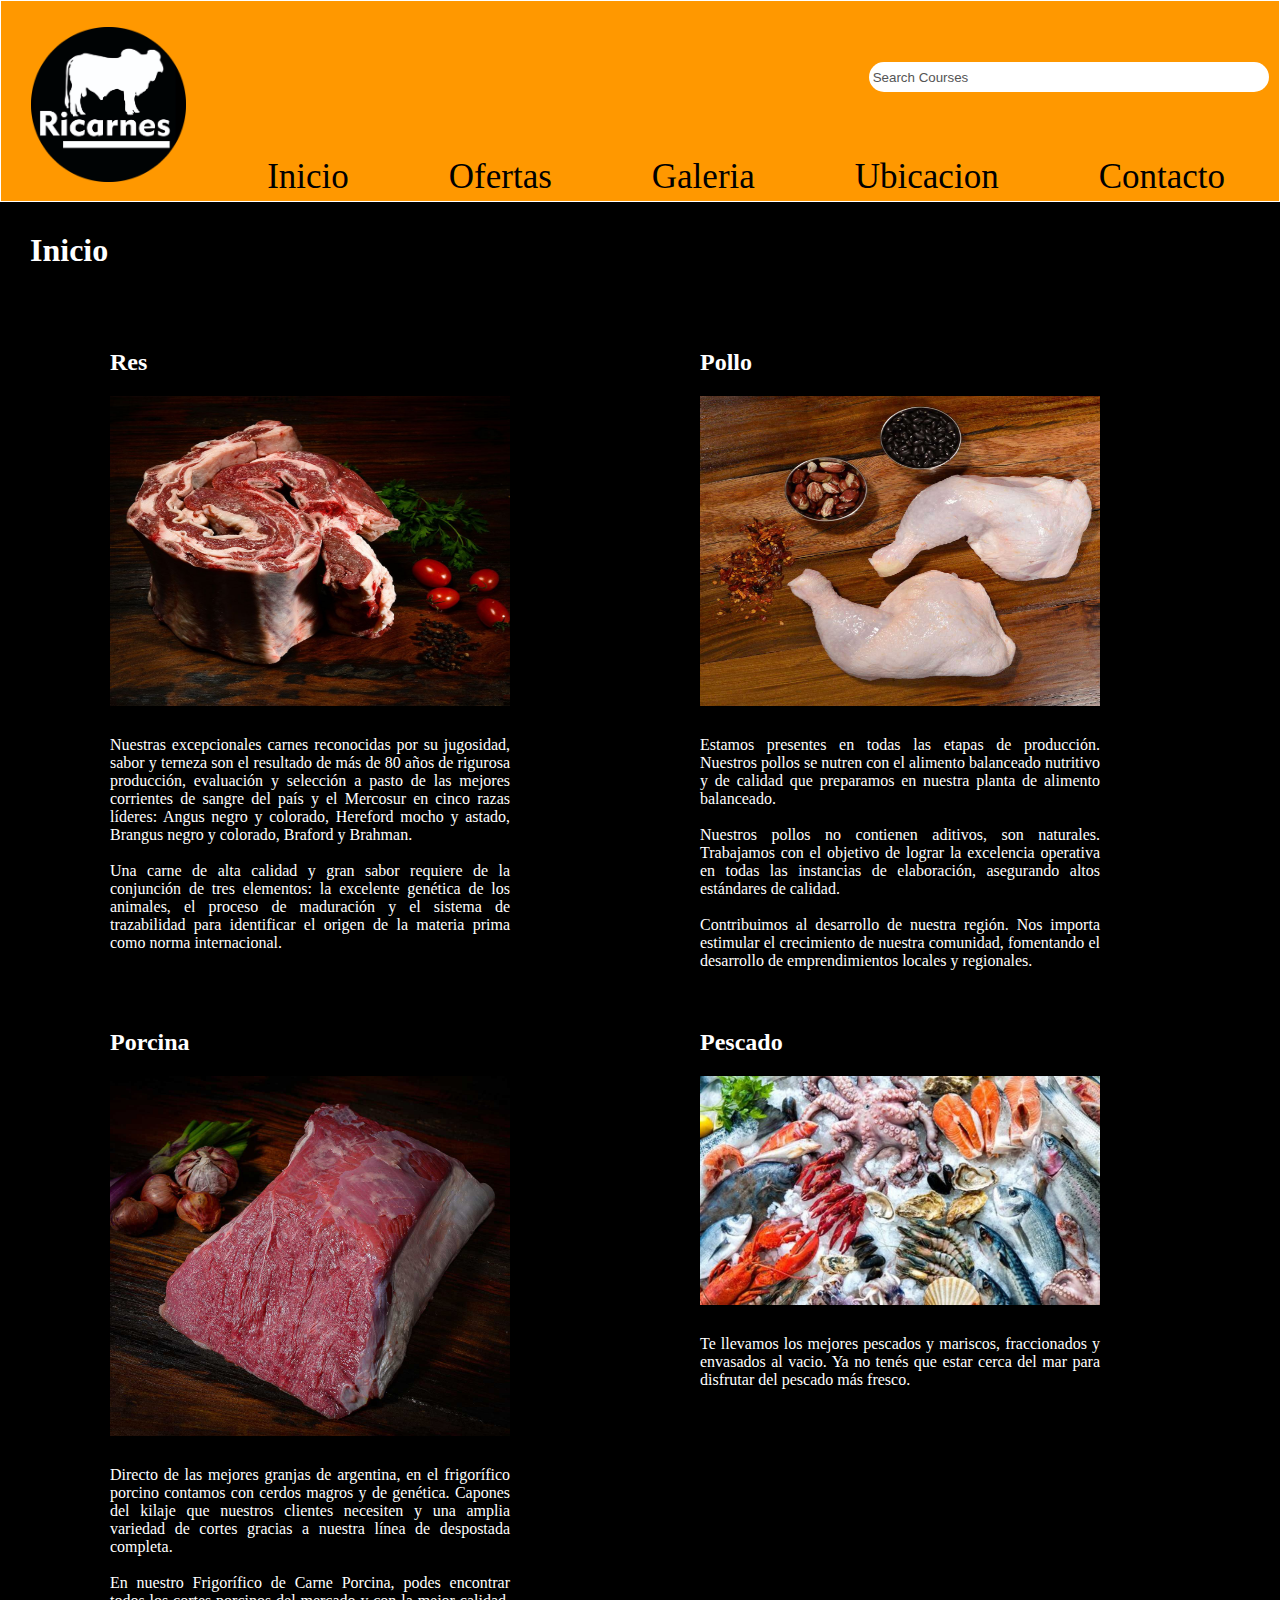
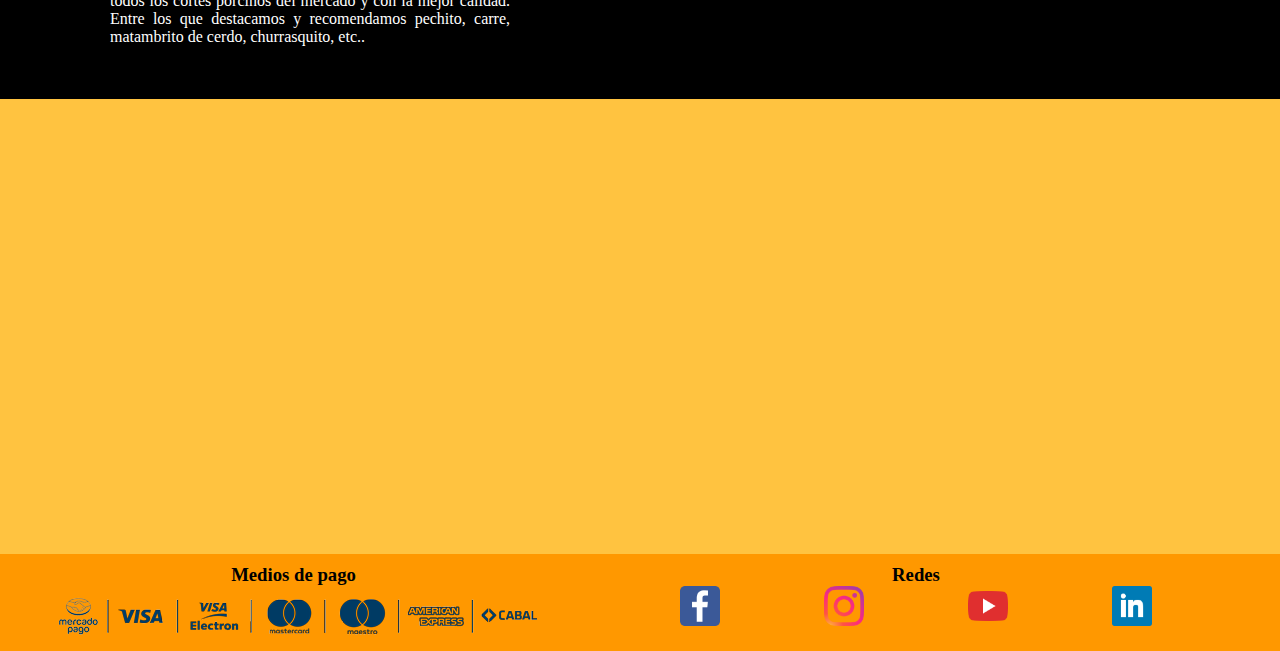
<file: index.html>
<!DOCTYPE html>
<html lang="en">
<head>
    <meta charset="UTF-8">
    <meta http-equiv="X-UA-Compatible" content="IE=edge">
    <meta name="viewport" content="width=device-width, initial-scale=1.0">
    <title>ricarnes</title>
    <link rel="stylesheet" href="style.css">
</head>

<body>
    <header>
        <nav class="header_nav">
            <div class="logo">
                <img class=logo_img src="images/logo.jpg" alt="logo de la pagina" >
            </div>
            <div class="header_nav_search">
            <div class="search">
                <form>
                    <input type="text" placeholder=" Search Courses" name="search">
                </form>
            </div>
            
            <div>    
            <ul>
                    <li> <a class="a_nav" href="index.html">Inicio</a></li>
                    <li> <a class="a_nav" href="ofertas.html">Ofertas</a></li>
                    <li> <a class="a_nav" href="galeria.html">Galeria</a></li>
                    <li> <a class="a_nav" href="ubicacion.html">Ubicacion</a></li>
                    <li> <a class="a_nav" href="contacto.html">Contacto</a></li>
            </ul>  
            </div>
        </div>
           
        </nav>

      
    </header>
    <main class="main_productos">
        <h1>Inicio</h1>

    <section class="productos">

        <div class="card1">
            <h2>Res</h2>   
            <div class="card_img">
                <img class="card_imagen" src="images/asado.jpg" alt="asado">
            </div>
           
            <div class="card_texto">
            <p>
                Nuestras excepcionales carnes reconocidas por su jugosidad, sabor y terneza son el resultado de más de 80 años de rigurosa producción, evaluación y selección a pasto de las mejores corrientes de sangre del país y el Mercosur en cinco razas líderes: Angus negro y colorado, Hereford mocho y astado, Brangus negro y colorado, Braford y Brahman.<br><br>

                Una carne de alta calidad y gran sabor requiere de la conjunción de tres elementos: la excelente genética de los animales, el proceso de maduración y el sistema de trazabilidad para identificar el origen de la materia prima como norma internacional.
            </p>
            </div>
        </div>

        <div class="card2">
            <h2>Pollo</h2>   
            <div class="card_img">
                <img class="card_imagen" src="images/pata-muslo.jpg" alt="asado">
            </div>
           
            <div class="card_texto">
            <p>
                Estamos presentes en todas las etapas de producción. Nuestros pollos se nutren con el alimento balanceado nutritivo y de calidad que preparamos en nuestra planta de alimento balanceado.<br><br>
                
                Nuestros pollos no contienen aditivos, son naturales. Trabajamos con el objetivo de lograr la excelencia operativa en todas las instancias de elaboración, asegurando altos estándares de calidad.<br><br>
                
                Contribuimos al desarrollo de nuestra región. Nos importa estimular el crecimiento de nuestra comunidad, fomentando el desarrollo de emprendimientos locales y regionales.
            </p>
            </div>
        </div>

        <div class="card3">
            <h2>Porcina</h2>   
            <div class="card_img">
                <img class="card_imagen" src="images/cuadrada.jpg" alt="asado">
            </div>
           
            <div class="card_texto">
            <p>
                Directo de las mejores granjas de argentina, en el frigorífico porcino contamos con cerdos magros y de genética. Capones del kilaje que nuestros clientes necesiten y una amplia variedad de cortes gracias a nuestra línea de despostada completa. <br><br>
                En nuestro Frigorífico de Carne Porcina, podes encontrar todos los cortes porcinos del mercado y con la mejor calidad. Entre los que destacamos y recomendamos pechito, carre, matambrito de cerdo, churrasquito, etc..
            </p>
            </div>
        </div>

        <div class="card4">
            <h2>Pescado</h2>   
            <div class="card_img">
                <img class="card_imagen" src="images/pescado.jpg" alt="asado">
            </div>
           
            <div class="card_texto">
            <p>
                Te llevamos los mejores pescados y mariscos, fraccionados y envasados al vacio. Ya no tenés que estar cerca del mar para disfrutar del pescado más fresco. 
            </p>
            </div>
        </div>

    </section>   

        
    </main>
    <aside class="video">
        <iframe width="560" height="315" src="https://www.youtube.com/embed/3BkOPOZP2hI" title="YouTube video player"
            frameborder="0"
            allow="accelerometer; autoplay; clipboard-write; encrypted-media; gyroscope; picture-in-picture"
            allowfullscreen></iframe>
    </aside>
    <footer class="footer">

        <div class="pago">
            <h3>Medios de pago </h3>
            <img class="img_footer" src="images/baner-de-tarjetas_1.png" alt="baner-de-tarjetas">
        </div>
        
        <div class="container_footer">
            <h3>Redes</h3>
            <a href="www.faceook.com"><img class="img_footer_redes" src="redes/facebook.png" alt="facebook"></a>
            <a href="www.instagram.com"><img class="img_footer_redes" src="redes/instagram.png" alt="youtube"></a>
            <a href="www.youtube.com"><img class="img_footer_redes" src="redes/youtube.png" alt="linkedin"></a>
            <a href="www.linkedin.com"><img class="img_footer_redes" src="redes/linkedin.png" alt="instagram"></a>
        </div>
    </footer>



</body>



</html>
</file>
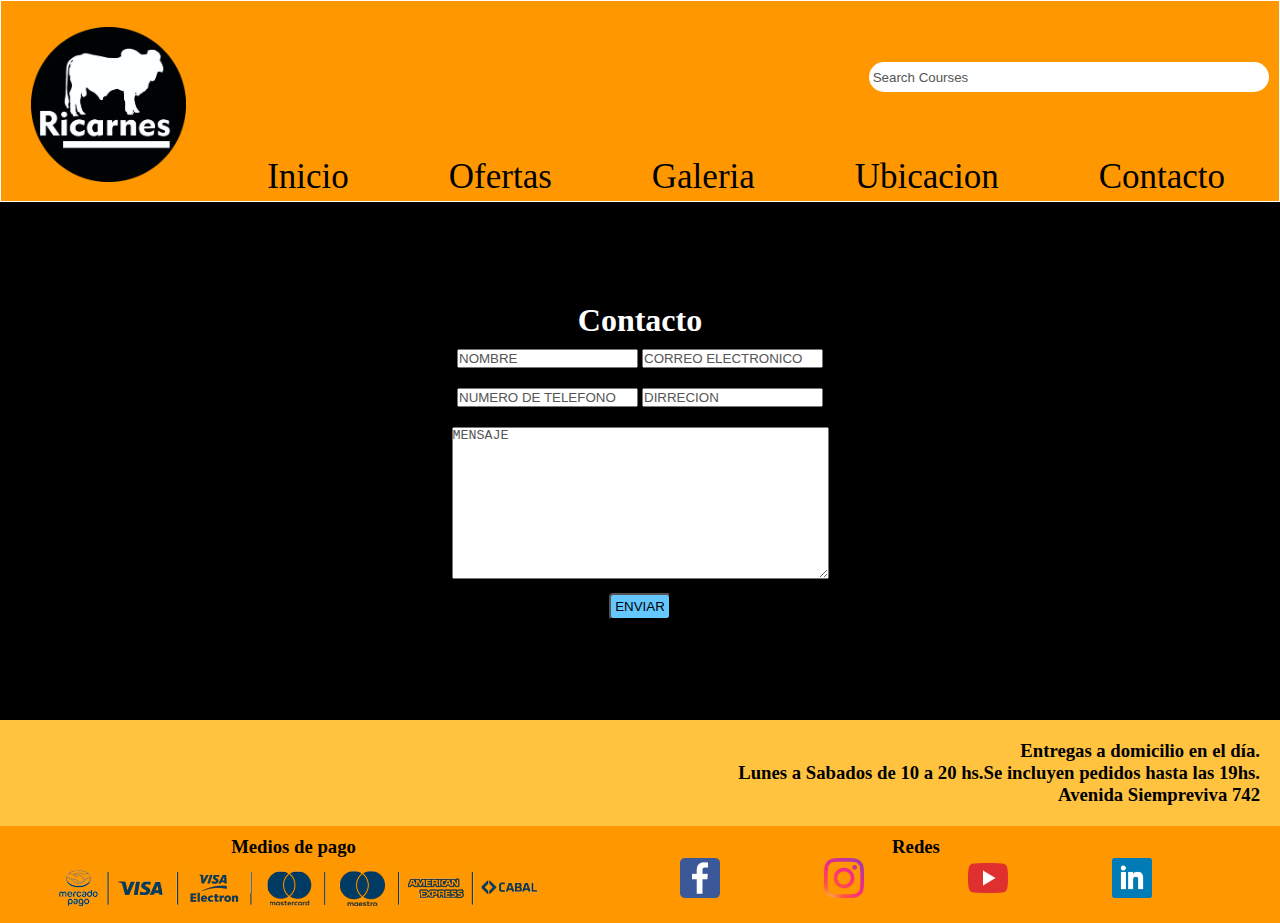
<file: contacto.html>
<!DOCTYPE html>
<html lang="en">

<head>
    <meta charset="UTF-8">
    <meta http-equiv="X-UA-Compatible" content="IE=edge">
    <meta name="viewport" content="width=device-width, initial-scale=1.0">
    <title>ricarnes</title>
    <link rel="stylesheet" href="style.css">
</head>

<body>
    <header>
        <nav class="header_nav">
            <div class="logo">
                <img class=logo_img src="images/logo.jpg" alt="logo de la pagina" >
            </div>
            <div class="header_nav_search">
            <div class="search">
                <form>
                    <input type="text" placeholder=" Search Courses" name="search">
                </form>
            </div>
            
            <div>    
            <ul>
                    <li> <a class="a_nav" href="index.html">Inicio</a></li>
                    <li> <a class="a_nav" href="ofertas.html">Ofertas</a></li>
                    <li> <a class="a_nav" href="galeria.html">Galeria</a></li>
                    <li> <a class="a_nav" href="ubicacion.html">Ubicacion</a></li>
                    <li> <a class="a_nav" href="contacto.html">Contacto</a></li>
            </ul>  
            </div>
        </div>
           
        </nav>

    </header>

    <main>

        <form class="form">
            <h1>Contacto</h1>
            <div class="nombre">
                <input type="text" name="nombre" placeholder="NOMBRE">
                <input type="email" name="email" placeholder="CORREO ELECTRONICO">
            </div>
            <div class="number">
                <input type="number" name="number" placeholder="NUMERO DE TELEFONO">
                <input type="text" name="codigopostal" placeholder="DIRRECION">
            </div>
            <div class="mensaje">
                <textarea name="mensaje" rows="10" cols="45" placeholder="MENSAJE"></textarea>

            </div>
            <input class="enviar" type="submit" value="ENVIAR">


        </form>

    </main>
    <aside>
        <div class="contacto">

            <h3>Entregas a domicilio en el día.</h3>
            <h3>Lunes a Sabados de 10 a 20 hs.Se incluyen pedidos hasta las 19hs.</h3>
            <h3>Avenida Siempreviva 742</h3>
        </div>
    </aside>
    <footer class="footer">

        <div class="pago">
            <h3>Medios de pago </h3>
            <img class="img_footer" src="images/baner-de-tarjetas_1.png" alt="baner-de-tarjetas">
        </div>
        
        <div class="container_footer">
            <h3>Redes</h3>
            <a href="www.faceook.com"><img class="img_footer_redes" src="redes/facebook.png" alt="facebook"></a>
            <a href="www.instagram.com"><img class="img_footer_redes" src="redes/instagram.png" alt="youtube"></a>
            <a href="www.youtube.com"><img class="img_footer_redes" src="redes/youtube.png" alt="linkedin"></a>
            <a href="www.linkedin.com"><img class="img_footer_redes" src="redes/linkedin.png" alt="instagram"></a>
        </div>
    </footer>
</body>

</html>
</file>
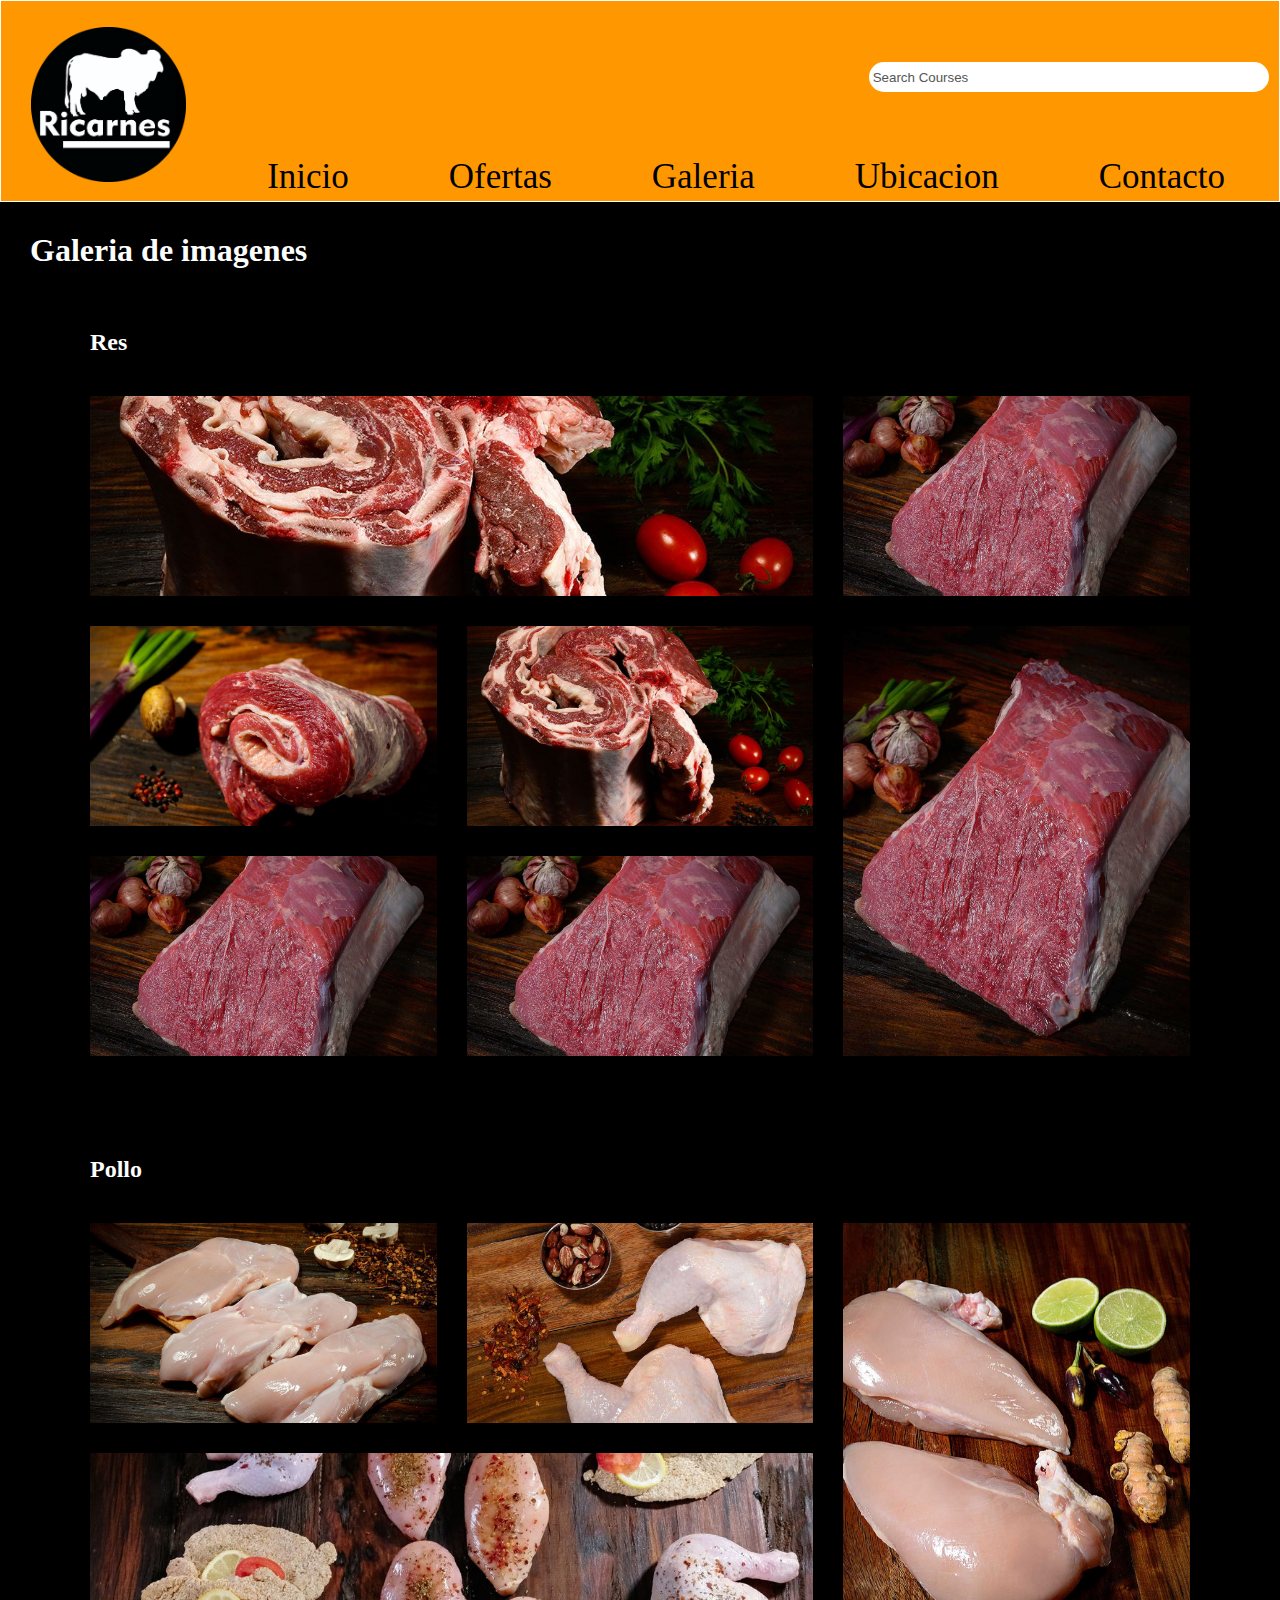
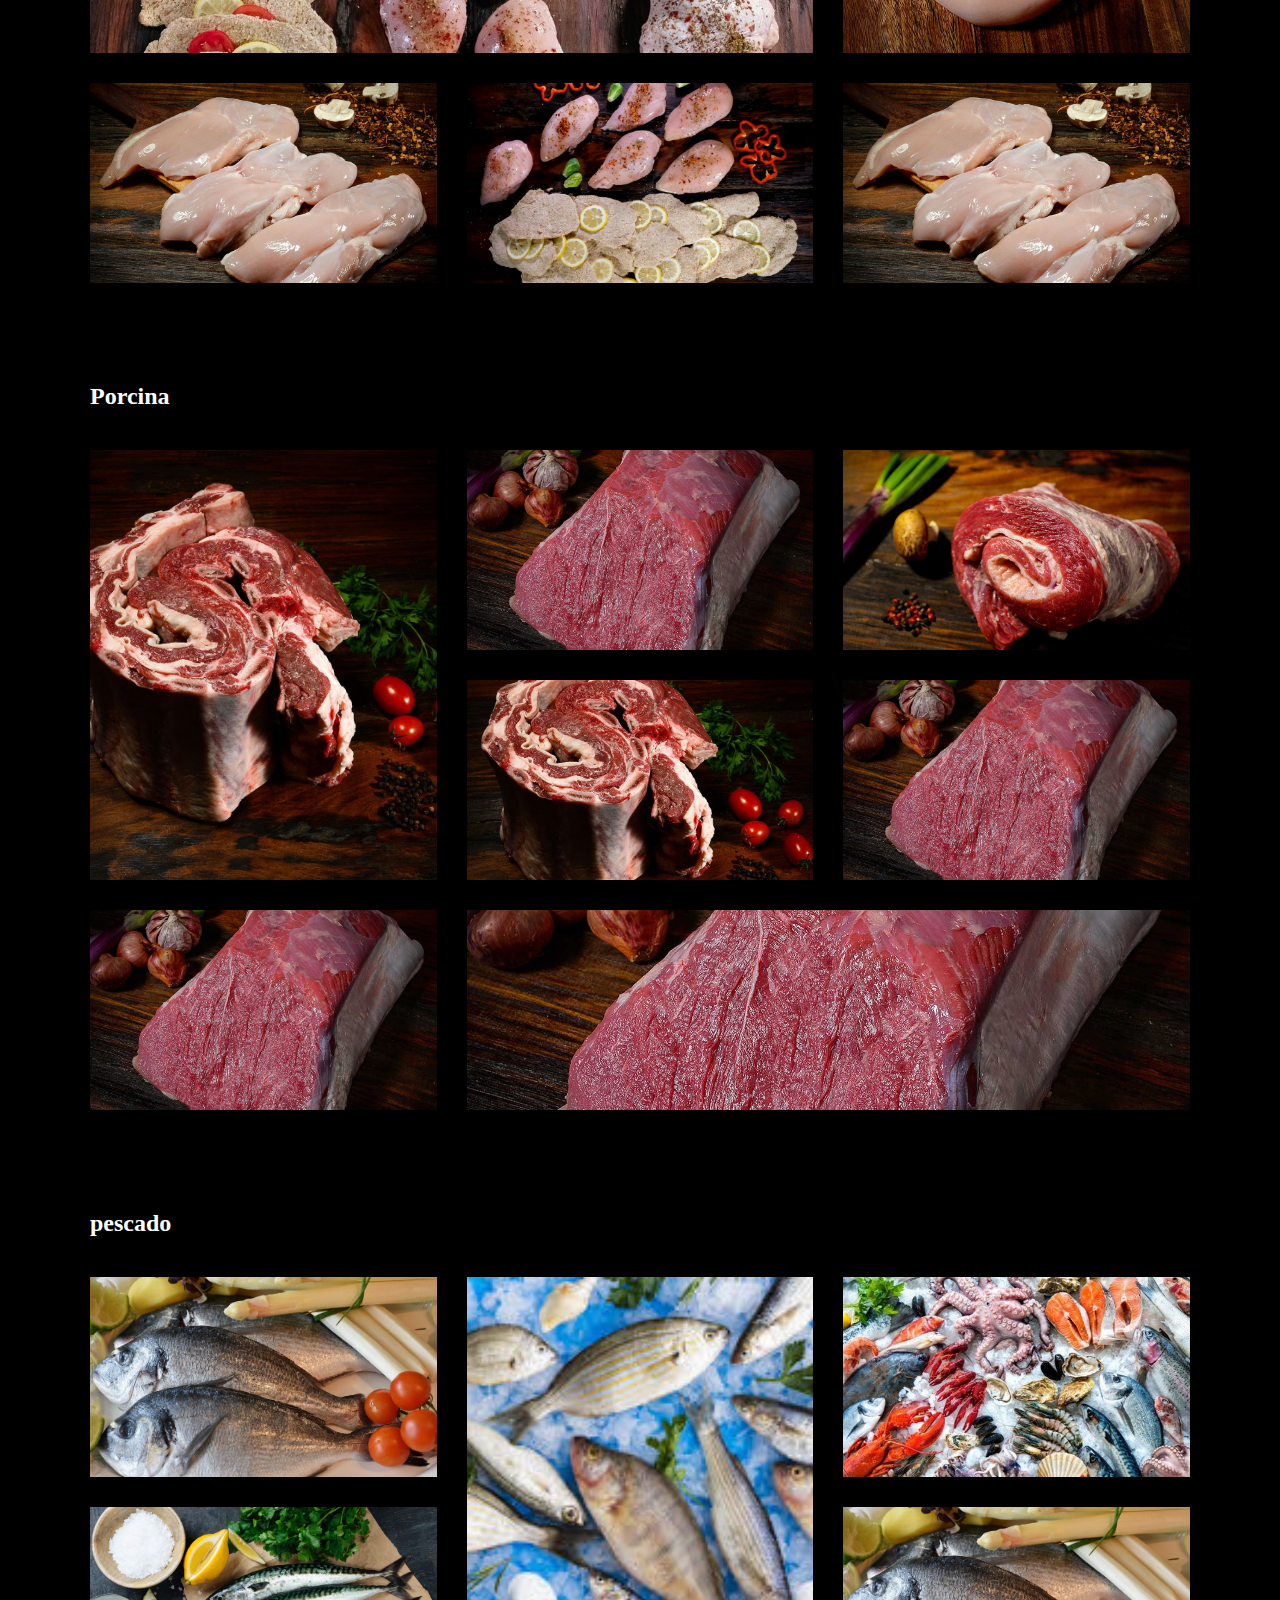
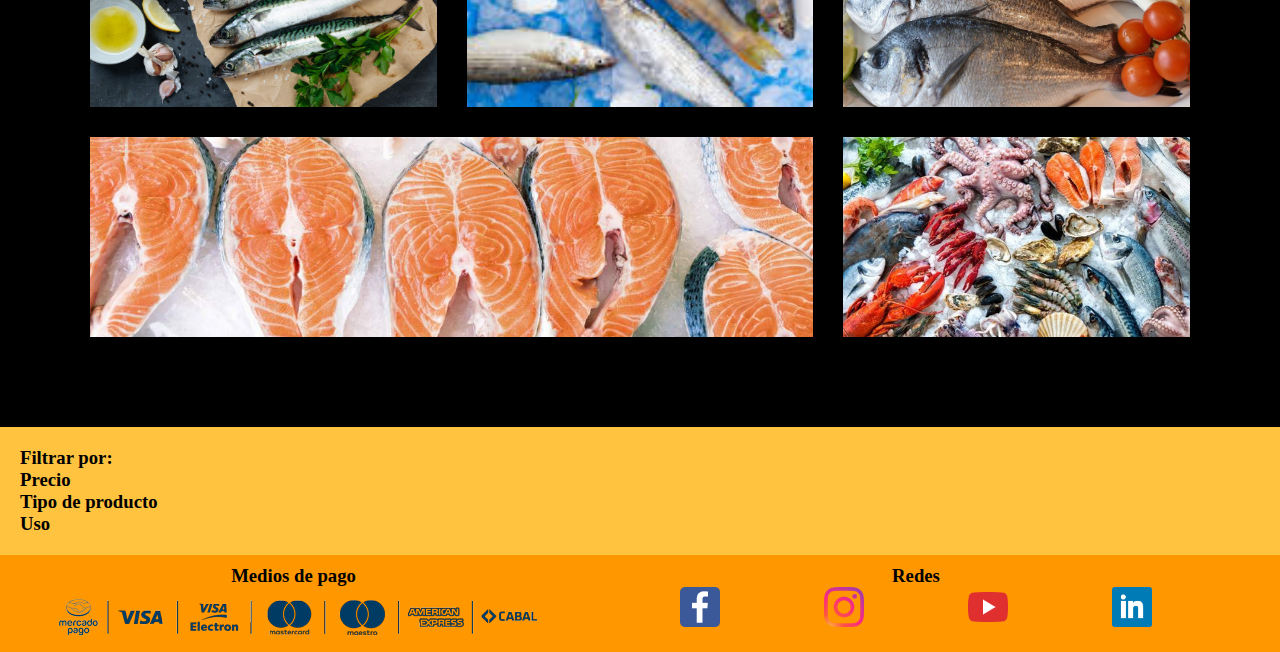
<file: galeria.html>
<!DOCTYPE html>
<html lang="en">

<head>
    <meta charset="UTF-8">
    <meta http-equiv="X-UA-Compatible" content="IE=edge">
    <meta name="viewport" content="width=device-width, initial-scale=1.0">
    <title>ricarnes</title>
    <link rel="stylesheet" href="style.css">
</head>

<body>
    <header>
        <nav class="header_nav">
            <div class="logo">
                <img class=logo_img src="images/logo.jpg" alt="logo de la pagina" >
            </div>
            <div class="header_nav_search">
            <div class="search">
                <form>
                    <input type="text" placeholder=" Search Courses" name="search">
                </form>
            </div>
            
            <div>    
            <ul>
                    <li> <a class="a_nav" href="index.html">Inicio</a></li>
                    <li> <a class="a_nav" href="ofertas.html">Ofertas</a></li>
                    <li> <a class="a_nav" href="galeria.html">Galeria</a></li>
                    <li> <a class="a_nav" href="ubicacion.html">Ubicacion</a></li>
                    <li> <a class="a_nav" href="contacto.html">Contacto</a></li>
            </ul>  
            </div>
        </div>
           
        </nav>

    </header>

    <main>
        <h1>Galeria de imagenes</h1>
        <div class="galeria">

            <h2>Res</h2>
            <div class="res">
                <div class="res_a"><img class="galeria_img" src="images/asado.jpg" alt="asado"></div>
                <div class="res_b"><img class="galeria_img" src="images/cuadrada.jpg" alt="cuadrada"></div>
                <div class="res_c"><img class="galeria_img" src="images/tapa-de-asado.jpg" alt="tapa de asado"></div>
                <div class="res_d"><img class="galeria_img" src="images/asado.jpg" alt="asado"></div>
                <div class="res_e"><img class="galeria_img" src="images/cuadrada.jpg" alt="cuadrada"></div>
                <div class="res_f"><img class="galeria_img" src="images/cuadrada.jpg" alt="cuadrada"></div>
                <div class="res_g"><img class="galeria_img" src="images/cuadrada.jpg" alt="cuadrada"></div>
            </div>

            <h2>Pollo</h2>
            <div class="pollo">
                <div class="pollo_a"><img class="galeria_img" src="images/churrasquito-pollo.jpg"
                        alt="churrasquito-pollo"></div>
                <div class="pollo_b"><img class="galeria_img" src="images/pata-muslo.jpg" alt="pata-muslo"></div>
                <div class="pollo_c"><img class="galeria_img" src="images/supremas.jpg" alt="supremas"></div>
                <div class="pollo_d"><img class="galeria_img" src="images/pollo_l_1.jpg" alt="pollo_l_1."></div>
                <div class="pollo_e"><img class="galeria_img" src="images/churrasquito-pollo.jpg"
                        alt="churrasquito-pollo"></div>
                <div class="pollo_f"><img class="galeria_img" src="images/pollo_m.jpg" alt="pollo_m"></div>
                <div class="pollo_g"><img class="galeria_img" src="images/churrasquito-pollo.jpg"
                        alt="churrasquito-pollo"></div>
            </div>

            <h2>Porcina</h2>
            <div class="porcina">
                <div class="porcina_a"><img class="galeria_img" src="images/asado.jpg" alt="asado"></div>
                <div class="porcina_b"><img class="galeria_img" src="images/cuadrada.jpg" alt="cuadrada"></div>
                <div class="porcina_c"><img class="galeria_img" src="images/tapa-de-asado.jpg" alt="tapa de asado">
                </div>
                <div class="porcina_d"><img class="galeria_img" src="images/asado.jpg" alt="asado"></div>
                <div class="porcina_e"><img class="galeria_img" src="images/cuadrada.jpg" alt="cuadrada"></div>
                <div class="porcina_f"><img class="galeria_img" src="images/cuadrada.jpg" alt="cuadrada"></div>
                <div class="porcina_g"><img class="galeria_img" src="images/cuadrada.jpg" alt="cuadrada"></div>
            </div>


            <h2>pescado</h2>
            <div class="pescado">
                <div class="pescado_a"><img class="galeria_img" src="images/pescado-blanco.jpg" alt="pescado-blanco">
                </div>
                <div class="pescado_b"><img class="galeria_img" src="images/pescado-pequeño.jpg" alt="pescado-pequeño">
                </div>
                <div class="pescado_c"><img class="galeria_img" src="images/pescado.jpg" alt="pescado"></div>
                <div class="pescado_d"><img class="galeria_img" src="images/pescados-azules.jpg" alt="pescados-azules">
                </div>
                <div class="pescado_e"><img class="galeria_img" src="images/pescado-blanco.jpg" alt="pescado-blanco">
                </div>
                <div class="pescado_f"><img class="galeria_img" src="images/salmon.jpg" alt="salmon"></div>
                <div class="pescado_g"><img class="galeria_img" src="images/pescado.jpg" alt="pescado"></div>
            </div>
        </div>
    </main>

    <aside>
        <div class="filtrar">
            <h3>Filtrar por:</h3>
            <h3>Precio</h3>
            <h3>Tipo de producto</h3>
            <h3>Uso</h3>
        </div>
    </aside>
    <footer class="footer">

        <div class="pago">
            <h3>Medios de pago </h3>
            <img class="img_footer" src="images/baner-de-tarjetas_1.png" alt="baner-de-tarjetas">
        </div>
        
        <div class="container_footer">
            <h3>Redes</h3>
            <a href="www.faceook.com"><img class="img_footer_redes" src="redes/facebook.png" alt="facebook"></a>
            <a href="www.instagram.com"><img class="img_footer_redes" src="redes/instagram.png" alt="youtube"></a>
            <a href="www.youtube.com"><img class="img_footer_redes" src="redes/youtube.png" alt="linkedin"></a>
            <a href="www.linkedin.com"><img class="img_footer_redes" src="redes/linkedin.png" alt="instagram"></a>
        </div>
    </footer>
</body>

</html>
</file>
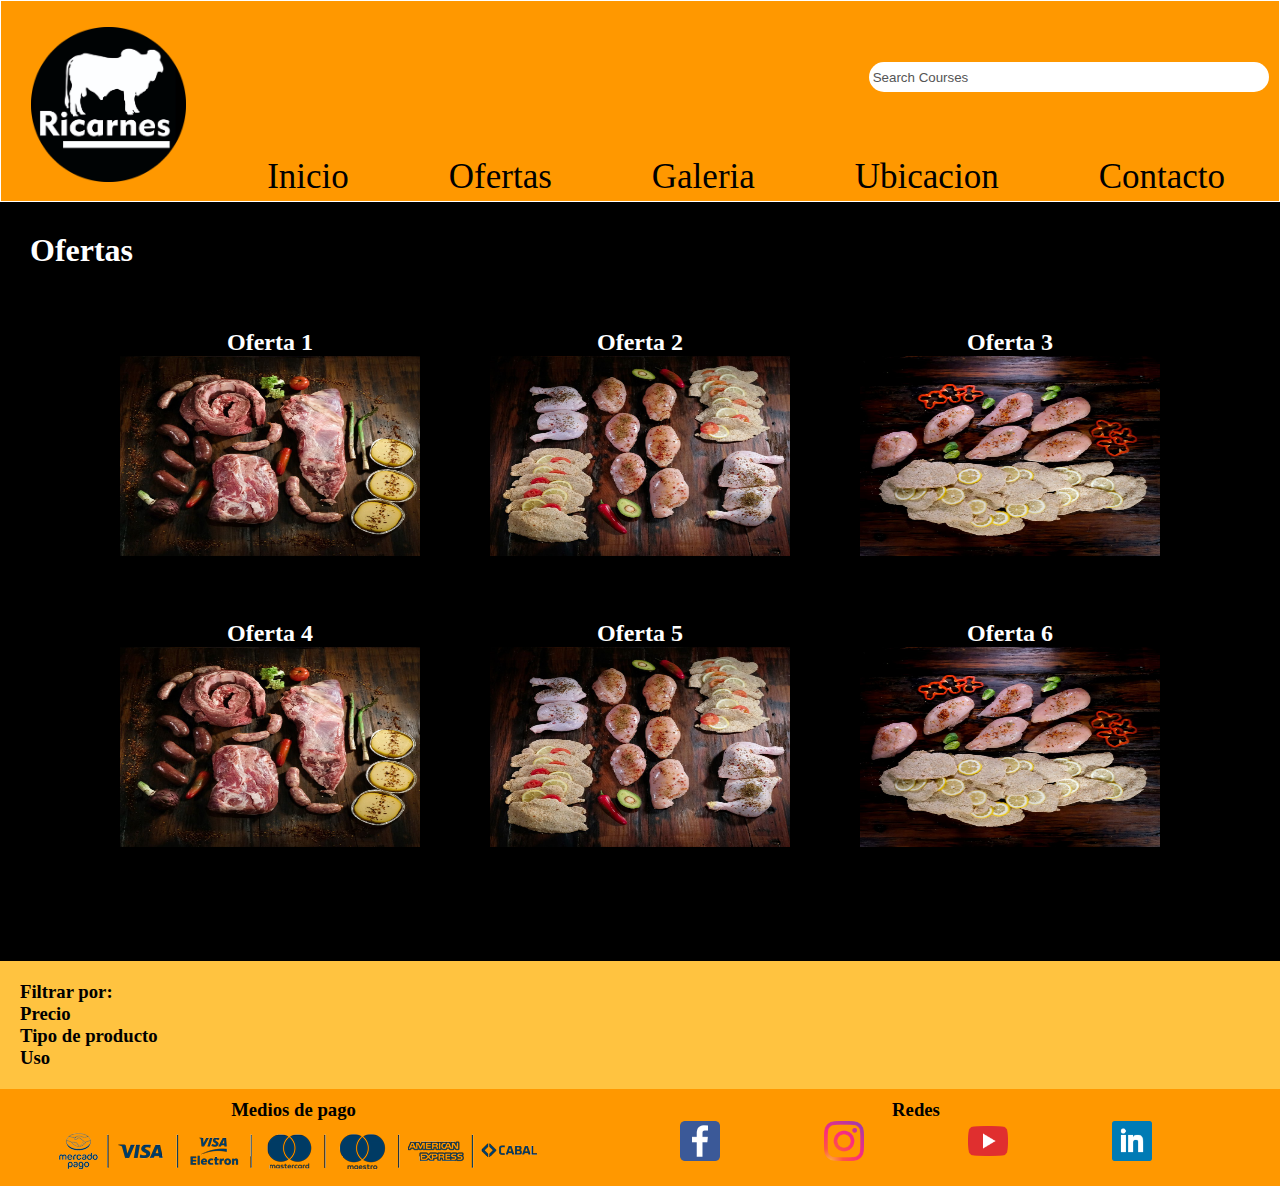
<file: ofertas.html>
<!DOCTYPE html>
<html lang="en">

<head>
    <meta charset="UTF-8">
    <meta http-equiv="X-UA-Compatible" content="IE=edge">
    <meta name="viewport" content="width=device-width, initial-scale=1.0">
    <title>ricarnes</title>
    <link rel="stylesheet" href="style.css">
</head>

<body>
    <header>
        <nav class="header_nav">
            <div class="logo">
                <img class=logo_img src="images/logo.jpg" alt="logo de la pagina" >
            </div>
            <div class="header_nav_search">
            <div class="search">
                <form>
                    <input type="text" placeholder=" Search Courses" name="search">
                </form>
            </div>
            
            <div>    
            <ul>
                    <li> <a class="a_nav" href="index.html">Inicio</a></li>
                    <li> <a class="a_nav" href="ofertas.html">Ofertas</a></li>
                    <li> <a class="a_nav" href="galeria.html">Galeria</a></li>
                    <li> <a class="a_nav" href="ubicacion.html">Ubicacion</a></li>
                    <li> <a class="a_nav" href="contacto.html">Contacto</a></li>
            </ul>  
            </div>
        </div>
           
        </nav>

    </header>
    <main>
    <h1>Ofertas</h1> 
    
    <section class="ofertas">
        
        <div class="oferta_section">
            <h2>Oferta 1</h2>
            <img class="img_oferta" src="images/asado_clasico_l.jpg" alt="oferta 1">
        </div>

        <div class="oferta_section">
            <h2>Oferta 2</h2>
            <img class="img_oferta" src="images/pollo_l_1.jpg" alt="oferta 2">
        </div>
        <div class="oferta_section">
            <h2>Oferta 3</h2>
            <img class="img_oferta" src="images/pollo_m.jpg" alt="oferta 3">
        </div>
        <div class="oferta_section">
            <h2>Oferta 4</h2>
            <img class="img_oferta" src="images/asado_clasico_l.jpg" alt="oferta 1">
        </div>
        <div class="oferta_section">
            <h2>Oferta 5</h2>
            <img class="img_oferta" src="images/pollo_l_1.jpg" alt="oferta 2">
        </div>
        <div class="oferta_section">
            <h2>Oferta 6</h2>
            <img class="img_oferta" src="images/pollo_m.jpg" alt="oferta 3">
        </div>
        
    </section> 
    </main>
    <aside>
        <div class="filtrar">
            <h3>Filtrar por:</h3>
            <h3>Precio</h3>
            <h3>Tipo de producto</h3>
            <h3>Uso</h3>
        </div>
    </aside>
    <footer class="footer">

        <div class="pago">
            <h3>Medios de pago </h3>
            <img class="img_footer" src="images/baner-de-tarjetas_1.png" alt="baner-de-tarjetas">
        </div>
        
        <div class="container_footer">
            <h3>Redes</h3>
            <a href="www.faceook.com"><img class="img_footer_redes" src="redes/facebook.png" alt="facebook"></a>
            <a href="www.instagram.com"><img class="img_footer_redes" src="redes/instagram.png" alt="youtube"></a>
            <a href="www.youtube.com"><img class="img_footer_redes" src="redes/youtube.png" alt="linkedin"></a>
            <a href="www.linkedin.com"><img class="img_footer_redes" src="redes/linkedin.png" alt="instagram"></a>
        </div>
    </footer>
</body>

</html>
</file>
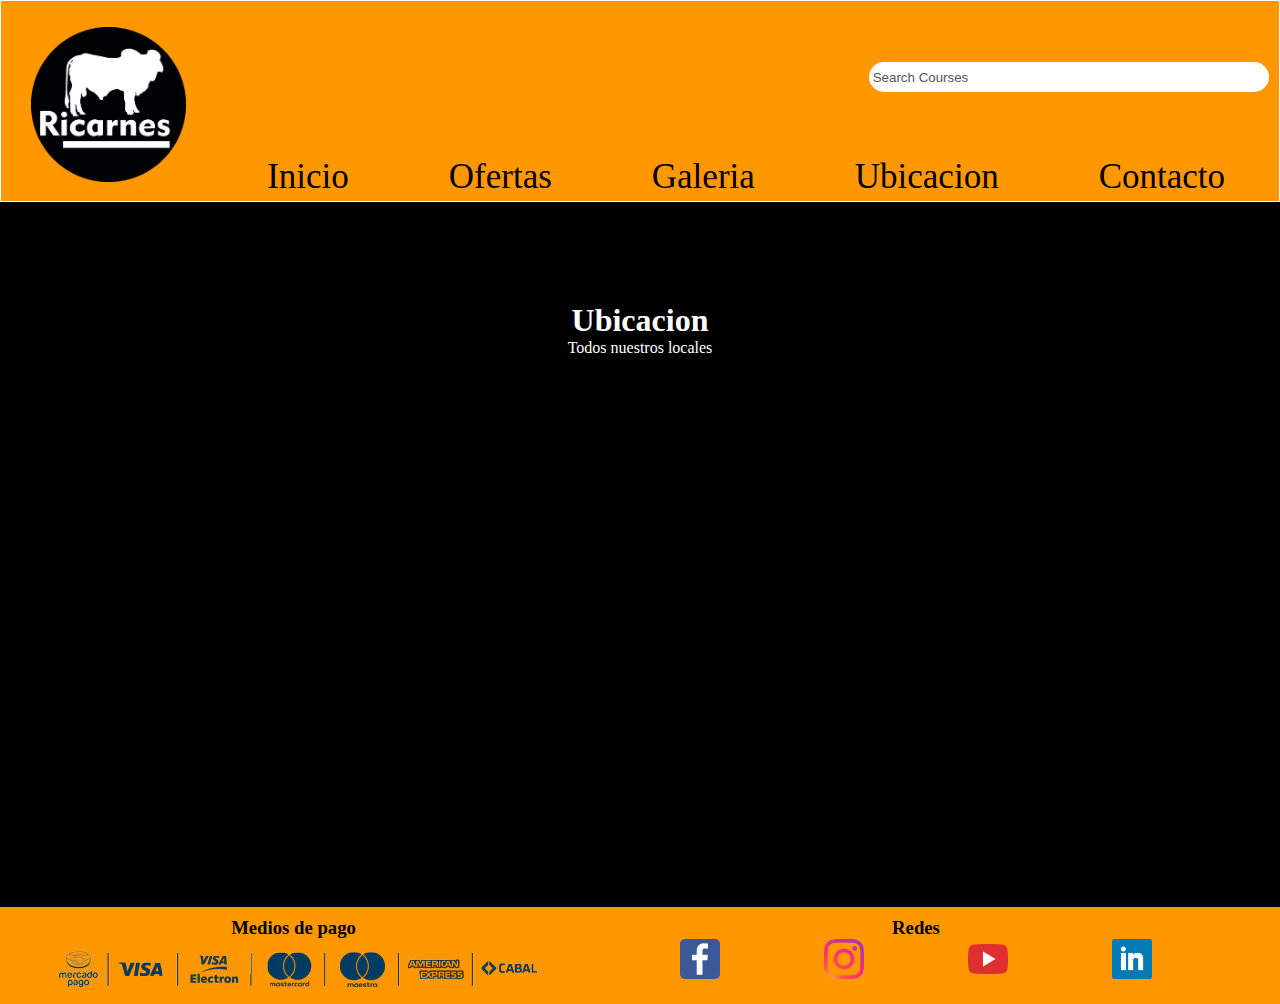
<file: ubicacion.html>
<!DOCTYPE html>
<html lang="en">

<head>
    <meta charset="UTF-8">
    <meta http-equiv="X-UA-Compatible" content="IE=edge">
    <meta name="viewport" content="width=device-width, initial-scale=1.0">
    <title>ricarnes</title>
    <link rel="stylesheet" href="style.css">
</head>

<body>
    <header>
        <nav class="header_nav">
            <div class="logo">
                <img class=logo_img src="images/logo.jpg" alt="logo de la pagina" >
            </div>
            <div class="header_nav_search">
            <div class="search">
                <form>
                    <input type="text" placeholder=" Search Courses" name="search">
                </form>
            </div>
            
            <div>    
            <ul>
                    <li> <a class="a_nav" href="index.html">Inicio</a></li>
                    <li> <a class="a_nav" href="ofertas.html">Ofertas</a></li>
                    <li> <a class="a_nav" href="galeria.html">Galeria</a></li>
                    <li> <a class="a_nav" href="ubicacion.html">Ubicacion</a></li>
                    <li> <a class="a_nav" href="contacto.html">Contacto</a></li>
            </ul>  
            </div>
        </div>
           
        </nav>

    </header>
    <main>
        <div class="ubicacion">
            <h1>Ubicacion</h1>
            <p>Todos nuestros locales</p>
            <div class="ubicacion_map">
            <iframe
                src="https://www.google.com/maps/embed?pb=!1m18!1m12!1m3!1d1672472.0849951901!2d-69.61889135960908!3d-35.043059971589344!2m3!1f0!2f0!3f0!3m2!1i1024!2i768!4f13.1!3m3!1m2!1s0x9679c1baa24fdca3%3A0xffe5bbbd777d556!2sSan%20Rafael%2C%20Mendoza!5e0!3m2!1ses-419!2sar!4v1645647841688!5m2!1ses-419!2sar"
                width="600" height="450" style="border:0;" allowfullscreen="" loading="lazy"></iframe>
            </div>
        </div>
    </main>
    <footer class="footer">

        <div class="pago">
            <h3>Medios de pago </h3>
            <img class="img_footer" src="images/baner-de-tarjetas_1.png" alt="baner-de-tarjetas">
        </div>
        
        <div class="container_footer">
            <h3>Redes</h3>
            <a href="www.faceook.com"><img class="img_footer_redes" src="redes/facebook.png" alt="facebook"></a>
            <a href="www.instagram.com"><img class="img_footer_redes" src="redes/instagram.png" alt="youtube"></a>
            <a href="www.youtube.com"><img class="img_footer_redes" src="redes/youtube.png" alt="linkedin"></a>
            <a href="www.linkedin.com"><img class="img_footer_redes" src="redes/linkedin.png" alt="instagram"></a>
        </div>
    </footer>
</body>

</html>
</file>
<file: style.css>
* {
    margin: 0;
    padding: 0;
    box-sizing: border-box;
    text-decoration: none;
    list-style: none;

}

   

/*------------------index-----------------*/

a { font-size: 35px;
    margin-left:  50px;
    margin-right: 50px;
    color: #000;
}

.a_nav:hover {
    background-color: rgb(255, 255, 255 , 0.4);
    border-radius: 10px 10px 10px 10px;
    color: #ff9800;
}

ul {
    padding: 4px;
    display: flex;
    justify-content: space-evenly;
    flex-wrap: wrap;
}

header {
    background-color: #ff9800;
    border: 1px solid white;
}

main {
    background-color: black;
    padding: 30px;
}

aside {
    text-align: center;
    background-color: #ffc340;
}

.footer {
    text-align: center;
    height: 100%;
    width: 100%;
    display: flex;
    background-color: #ff9800;
    
}

.container_footer{
    text-align: center;
    height: 100%;
    width: 100%;
}
 
.img_footer{
    padding-top: 10px;
}

.img_footer:hover{
    transform: scale(1.1,1.1);
}
.img_footer_redes{
    height: 40px;
}
.img_footer_redes:hover{
    transform:  translate(-2px,-2px);
}

    

h1 {
    color: white;
}

h2 {
    color: white;
}

p {
    color: white;
}


.video {
    padding: 70px 70px 70px 70px;
    display: flex;
    justify-content: space-evenly;
    flex-wrap: wrap;
    text-align: center;
}

.logo_img{
    width: 200px;
    padding: 15px 15px 15px 30px;
    animation-name: movimiento;
    animation-duration: 2s;
    animation-timing-function: cubic-bezier(.25,-0.25,.75,1.25);
    animation-iteration-count: 1;
}


.header_nav{
    display: flex;
    align-items: flex-end;
    justify-content: space-between;
}


.search input[type=text]{
    width:400px;
    height: 30px;
    border-radius:25px;
    border: none;
    margin: 10px;
    
}
      
.header_nav_search{
    display: flex;
    flex-wrap: wrap;
    justify-content:right;
    align-items:flex-end;
    width: 100%;
    height: 200px;
}

.productos{
    display: grid;
    grid-template-columns: 1fr 1fr ;
    padding-top: 40px;
    grid-template-areas: 
    "card1 card2"
    "card3 card4";
    padding-left: 40px;  
        
}


.card1{
    width: 400px;
    height: 600px;
    display: flex;
    flex-direction: column;
    padding-bottom: 250px;
    margin: 40px;
    grid-area: card1;
    
}

.card2{
    width: 400px;
    height: 600px;
    display: flex;
    flex-direction: column;
    padding-bottom: 250px;
    margin: 40px;
    grid-area: card2;
}
.card3{
    width: 400px;
    height: 600px;
    display: flex;
    flex-direction: column;
    padding-bottom: 200px;
    margin: 40px;
    grid-area: card3;
}
.card4{
    width: 400px;
    height: 600px;
    display: flex;
    flex-direction: column;
    padding-bottom: 200px;
    margin: 40px;
    grid-area: card4;
}
.card_img{
    width: 100%;
    height: 100%;
    padding-top: 20px;
    padding-bottom: 20px;
    
   
}

.card_imagen{
    width: 100%;
    height: 100%;
    
    
}

.card_texto{
    width: 100%;
    height: 50%;
    text-align:justify;
    padding-top: 10px;
    
}





/*----------------ofertas-----------------*/

.ofertas {
    display: flex;
    justify-content: space-evenly;
    flex-wrap: wrap;
    flex-direction: row;
    padding: 40px;
    
}
.oferta_section{
    padding: 20px;
    padding-bottom: 40px;
    text-align: center;
}
.filtrar {
    text-align: left;
    padding: 20px;

}

.pago {
    padding-top: 10px;
    padding-bottom: 10px;
    padding-left: 50px;
    background-color: #ff9800;
}
.container_footer{
    padding-top: 10px;
    padding-bottom: 10px;
    padding-left: 15px;
    background-color: #ff9800;
}
.img_oferta{
    width: 300px;
    height: 200px;
    transition: all 0.1s linear;
}

.img_oferta:hover {
    box-shadow: 2px 2px 4px 1px #ff9800;
}

/*---------------galeria---------------------*/

.galeria {
    padding: 60px 60px 60px 60px;
}

.galeria_img{
    width: 100%;
    height: 100%;
    object-fit: cover;
}
.galeria_img:hover{
    transform: scale(1.1,1.1);
}

.res {
    display: grid;
    grid-gap: 30px;
    grid-auto-rows: 200px;
    grid-template-columns: repeat(3,1fr);
    padding-top: 40px;
    padding-bottom: 100px;
}
 
.res_a{
    grid-column: 2 span;
}

.res_e{
    grid-row: 2 span;
}


.pollo {
    display: grid;
    grid-gap: 30px;
    grid-auto-rows: 200px;
    grid-template-columns: repeat(3,1fr);
    padding-top: 40px;
    padding-bottom: 100px;
}
 
.pollo_d{
    grid-column: 2 span;
}

.pollo_c{
    grid-row: 2 span;
}


.porcina {
    display: grid;
    grid-gap: 30px;
    grid-auto-rows: 200px;
    grid-template-columns: repeat(3,1fr);
    padding-top: 40px;
    padding-bottom: 100px;
}
 
.porcina_g{
    grid-column: 2 span;
}

.porcina_a{
    grid-row: 2 span;
}


.pescado {
    display: grid;
    grid-gap: 30px;
    grid-auto-rows: 200px;
    grid-template-columns: repeat(3,1fr);
    padding-top: 40px;
}
 
.pescado_f{
    grid-column: 2 span;
}

.pescado_b{
    grid-row: 2 span;
}








/*-----------------ubicacion-------------------*/

.ubicacion {
    text-align: center;
    padding: 70px 70px 70px 70px;
}

.ubicacion_map{
    display: flex;
    justify-content: space-evenly;
    flex-wrap: wrap;
    text-align: center;
}



/*----------------contacto-------------------*/

.contacto {
    text-align: right;
    padding: 20px;
}

.form {
    text-align: center;
    padding: 70px 70px 70px 70px;
    width: 100%;
    margin: 0 auto;
    display: flex;
    flex-direction: column;
    justify-content: center;
    align-items: center;
    
}


.nombre {
    padding: 10px 10px 10px 10px;
}

.number {
    padding: 10px 10px 10px 10px;
    display: inline;
}

.enviar {
    padding: 4px 4px 4px 4px;
    border-radius: 4px;
    background: rgb(100, 200, 255);
    cursor: pointer;
}

.mensaje {
    padding: 10px 10px 10px 10px;
}

input:focus{
    outline: 1.5px solid #ff9800;
    padding: 1px;
}

input::placeholder {
    color: #555;
}

textarea:focus{
    outline: 1.5px solid #ff9800;
    padding: 1px;
}

textarea::placeholder {
    color: #555;
}
   

@media screen and (max-width:501px) {
   
    .res{
        grid-template-columns: 100%;
    }

    .pollo{
        grid-template-columns: 100%;
    }

    .porcina{
        grid-template-columns: 100%;
    }

    .pescado{
        grid-template-columns: 100%;
    }

    .img_footer{
        width: 300px;
    }  

    .img_footer_redes{
        width: 30px;
        height: 100%;
    }
      
    .header_nav{
    display: flex;
    flex-direction: column;
    align-items: center;    
    }
    
    .logo_img{
        width: 150px;
        padding: 25px 15px 0px 15px;
    }

    .search input[type=text]{
        width:200px;
        text-align: center;
    }

    .header_nav_search{
        justify-content:center;
        
    }
    
}



@media screen and (max-width:1000px) {
.productos{
    display: flex;
    flex-wrap: wrap;
    justify-content: space-around;
    width: 100%;
    justify-content: center;
    padding-left: 0px;
    }
.footer{
    display: flex;
    flex-wrap: wrap;
    justify-content: space-around;
    width: 100%;
    justify-content: center;
    padding-left: 0px;
    }
.pago{
    justify-content: space-around;
    width: 100%;
    justify-content: center;
    padding-left: 0px;
    }
    
    a { font-size: 30px;
        margin-left:  30px;
        margin-right: 30px;
    }
     
}




@keyframes movimiento {
    0% {      
        width: 10px;
    }

    50% {
        width: 100px;
    }
}
</file>
